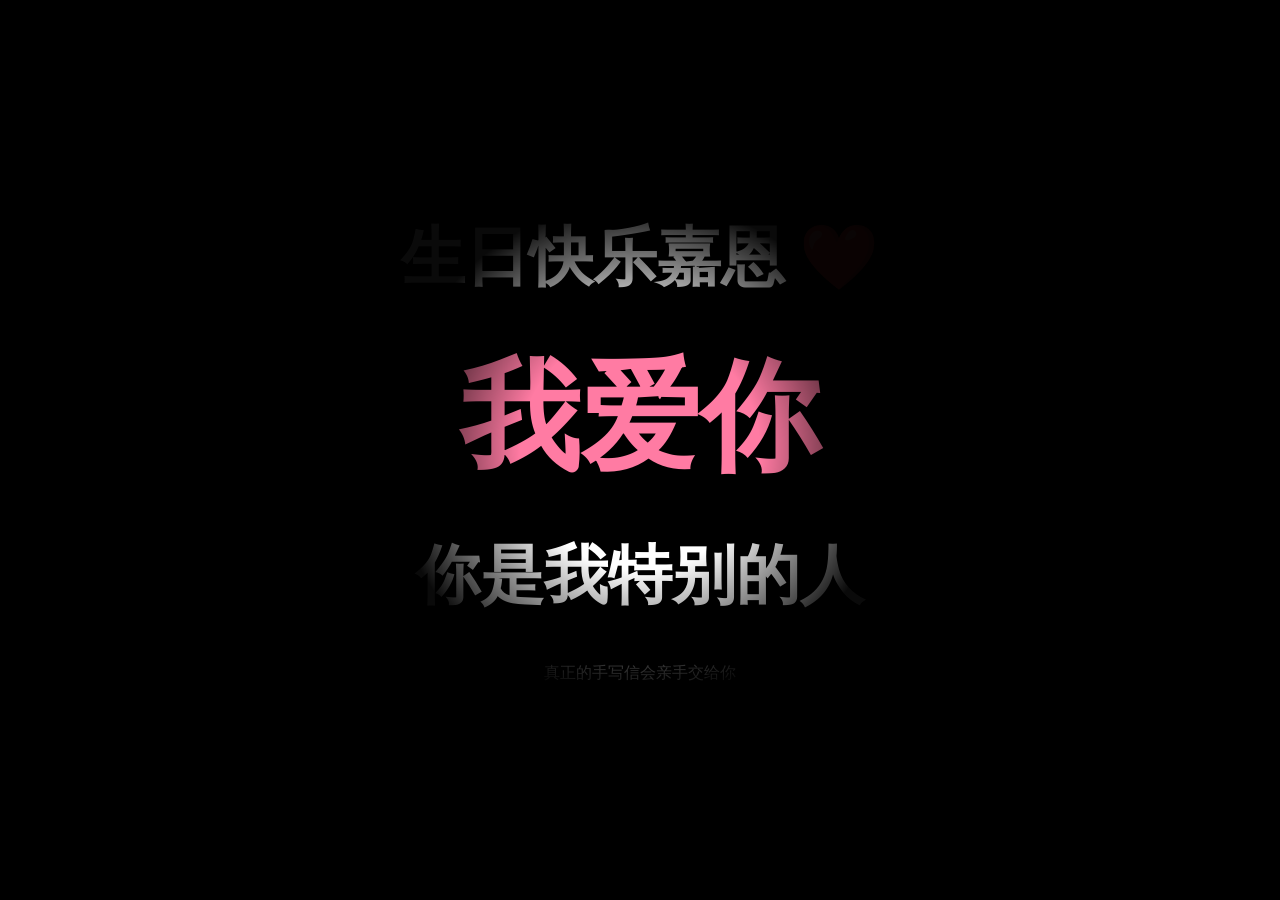
<file: letter/index.html>
﻿<!DOCTYPE html>
<html lang="en">

<head>

    <meta charset="UTF-8">

    <meta name="viewport"
          content="width=device-width, initial-scale=1.0">

    <title>One More Thing ❤️</title>

    <link rel="stylesheet"
          href="style.css">

    <link href="https://fonts.googleapis.com/css2?family=Poppins:wght@300;400;600&family=Sacramento&display=swap"
          rel="stylesheet">

</head>

<body>

    <section>

        <h2>

            <div class="top-text">
                生日快乐嘉恩 ❤️
            </div>

            <div class="main-text">
                我爱你
            </div>

            <div class="bottom-text">
                你是我特别的人
            </div>

        </h2>

        <p class="ps">

            真正的手写信会亲手交给你

        </p>

    </section>

    <div class="light"></div>

    <script src="script.js"></script>

</body>

</html>
</file>
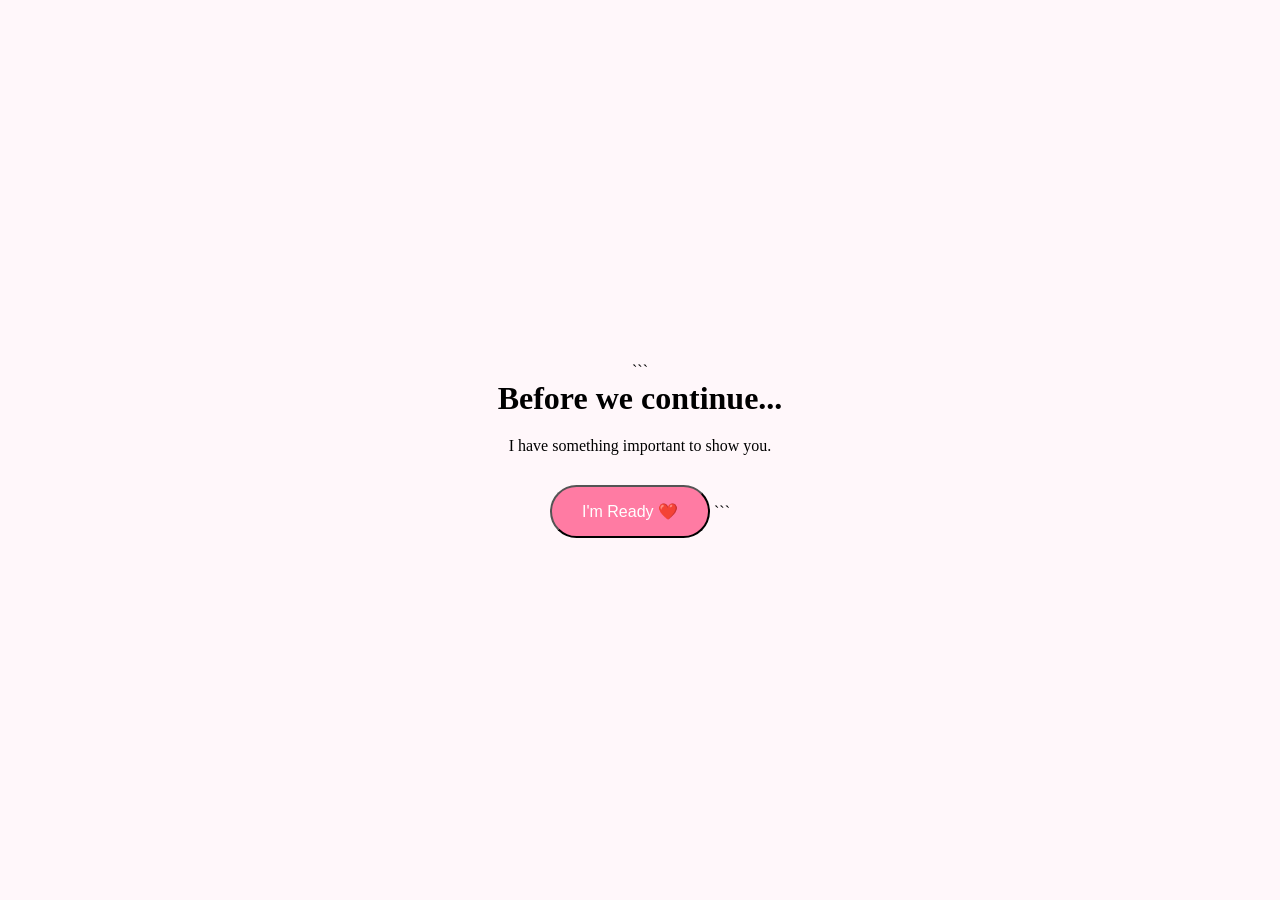
<file: prank/index.html>
﻿<!DOCTYPE html>

<html lang="en">

<head>

    <meta charset="UTF-8">
    <meta name="viewport"
          content="width=device-width, initial-scale=1.0">

    <title>One Last Thing ❤️</title>

    <link rel="stylesheet"
          href="style.css">

    <link href="https://fonts.googleapis.com/css2?family=Poppins:wght@300;400;600&display=swap"
          rel="stylesheet">

</head>

<body>

    <div id="container">

        ```
        <h1 id="title">
            Before we continue...
        </h1>

        <p id="text">
            I have something important to show you.
        </p>

        <button id="nextBtn">
            I'm Ready ❤️
        </button>
        ```

    </div>

    <script src="script.js"></script>

</body>

</html>
</file>
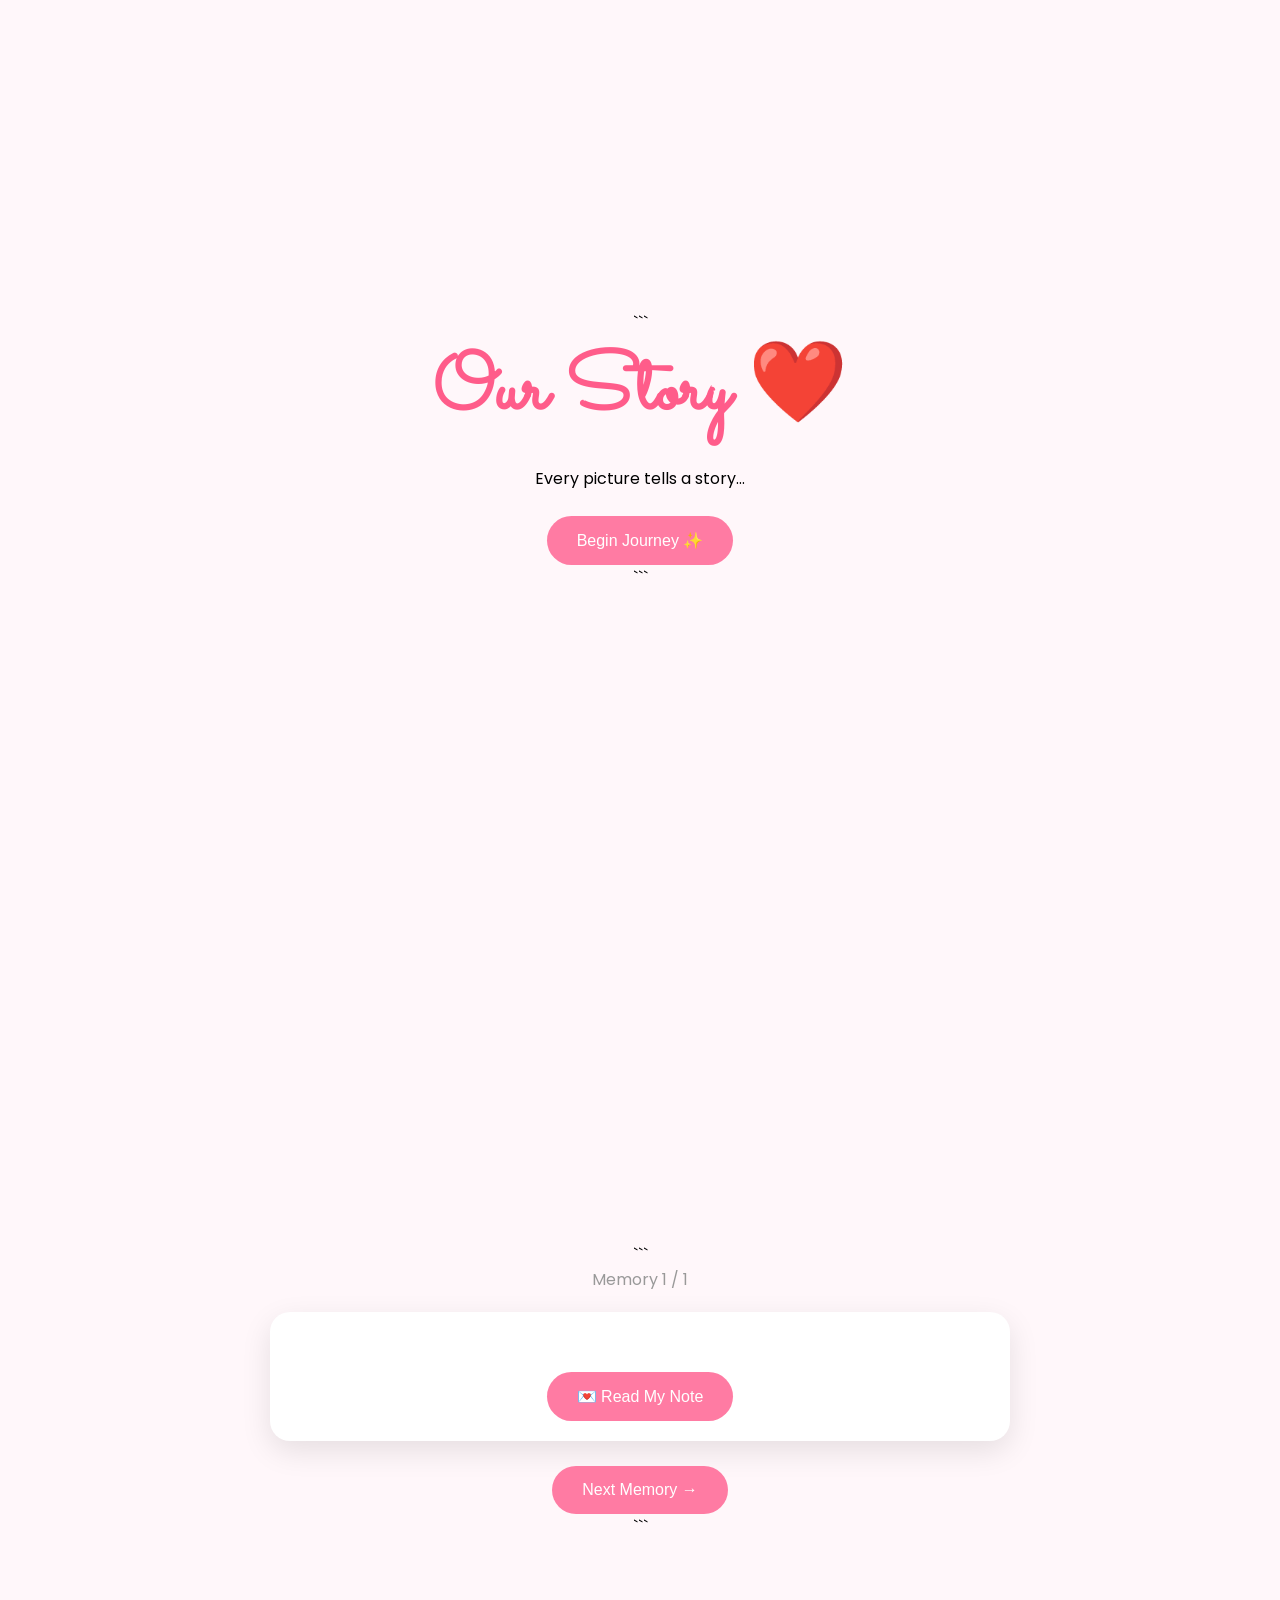
<file: story/index.html>
﻿<!DOCTYPE html>

<html lang="en">

<head>

    <meta charset="UTF-8">
    <meta name="viewport"
          content="width=device-width, initial-scale=1.0">

    <title>Our Story ❤️</title>

    <link rel="stylesheet"
          href="style.css">

    <link href="https://fonts.googleapis.com/css2?family=Poppins:wght@300;400;600&family=Sacramento&display=swap"
          rel="stylesheet">

</head>

<body>

    <div class="hero">

        ```
        <h1>Our Story ❤️</h1>

        <p>
            Every picture tells a story...
        </p>

        <button id="startBtn">
            Begin Journey ✨
        </button>
        ```

    </div>

    <div id="storyContainer"
         class="hidden">

        ```
        <div class="progress">

            <span id="progressText">
                Memory 1 / 1
            </span>

        </div>

        <div class="memory-card">

            <div id="mediaContainer">

            </div>

            <div id="memoryTitle"
                 class="memory-title"></div>

            <button id="noteBtn">
                💌 Read My Note
            </button>

            <div id="note"
                 class="note hidden"></div>

        </div>

        <button id="nextBtn">
            Next Memory →
        </button>
        ```

    </div>

    <script src="script.js"></script>

</body>

</html>
</file>
<file: letter/style.css>
﻿* {
    margin: 0;
    padding: 0;
    box-sizing: border-box;
}

html,
body {
    width: 100%;
    height: 100%;
    overflow: hidden;
    background: #000;
    font-family: 'Poppins',sans-serif;
}

section {
    position: relative;
    width: 100vw;
    height: 100vh;
    background: #000;
    display: flex;
    justify-content: center;
    align-items: center;
    flex-direction: column;
    text-align: center;
}

    section h2 {
        color: white;
        font-size: 5rem;
        line-height: 1.4;
        cursor: default;
        user-select: none;
    }

        section h2 span {
            color: #ff7ba3;
            font-family: 'Sacramento',cursive;
            font-size: 1.4em;
        }

.ps {
    margin-top: 40px;
    color: rgba(255,255,255,0.7);
    font-size: 1rem;
    max-width: 500px;
    line-height: 1.8;
}

.light {
    position: fixed;
    top: 0;
    left: 0;
    width: 100%;
    height: 100%;
    pointer-events: none;
    background: radial-gradient( circle at var(--x) var(--y), transparent 120px, rgba(0,0,0,0.96) 250px );
}

/* Mobile */

@media(max-width:768px) {

    section h2 {
        font-size: 3rem;
    }

    .ps {
        padding: 0 20px;
    }
}

.top-text {
    font-size: 0.8em;
    margin-bottom: 30px;
}

.main-text {
    color: #ff7ba3;
    font-family: 'Noto Sans SC',sans-serif;
    font-size: 1.5em;
    font-weight: bold;
    margin-bottom: 30px;
}

.bottom-text {
    font-size: 0.8em;
}
</file>
<file: prank/style.css>
﻿* {
    margin: 0;
    padding: 0;
    box-sizing: border-box;
}

body {
    ``` font-family:'Poppins',sans-serif;
    background: #fff7fa;
    min-height: 100vh;
    display: flex;
    justify-content: center;
    align-items: center;
    text-align: center;
    overflow: hidden;
    ```
}

#container {
    ``` max-width:700px;
    padding: 30px;
    ```
}

h1 {
    ``` color:#ff5c8a;
    margin-bottom: 20px;
    ```
}

p {
    ``` color:#666;
    margin-bottom: 30px;
    ```
}

button {
    ``` border:none;
    background: #ff7ba3;
    color: white;
    padding: 15px 30px;
    border-radius: 30px;
    cursor: pointer;
    font-size: 1rem;
    ```
}

.prank-image {
    ``` width:100vw;
    height: 100vh;
    object-fit: cover;
    ```
}

.fade {
    ``` animation:fadeIn .5s ease;
    ```
}

@keyframes fadeIn {

    ``` from {
        opacity: 0;
    }

    to {
        opacity: 1;
    }

    ```
}
</file>
<file: story/style.css>
* {
    margin: 0;
    padding: 0;
    box-sizing;
}

body {
    background: #fff7fa;
    font-family: 'Poppins',sans-serif;
    min-height: 100vh;
}

.hero {
    height: 100vh;
    display: flex;
    flex-direction: column;
    justify-content: center;
    align-items: center;
    text-align: center;
}

    .hero h1 {
        font-size: 5rem;
        color: #ff5c8a;
        font-family: 'Sacramento',cursive;
    }

    .hero p {
        margin-top: 15px;
    }

#startBtn,
#nextBtn,
#noteBtn {
    margin-top: 25px;
    border: none;
    padding: 15px 30px;
    border-radius: 30px;
    cursor: pointer;
    background: #ff7ba3;
    color: white;
    font-size: 1rem;
}

.hidden {
    display: none;
}

#storyContainer {
    display: flex;
    flex-direction: column;
    align-items: center;
    justify-content: center;
    min-height: 100vh;
    padding: 40px;
}

.progress {
    margin-bottom: 20px;
    color: #999;
}

.memory-card {
    background: white;
    width: 90%;
    max-width: 700px;
    border-radius: 20px;
    padding: 20px;
    text-align: center;
    box-shadow: 0 10px 30px rgba(0,0,0,.1);
    animation: slideIn .7s ease;
}

    .memory-card img {
        width: 100%;
        border-radius: 15px;
    }

    .memory-card video {
        width: 100%;
        border-radius: 15px;
    }

.memory-title {
    margin-top: 15px;
    font-size: 2rem;
    color: #ff5c8a;
    font-family: 'Sacramento',cursive;
}

.note {
    margin-top: 20px;
    padding: 15px;
    border-radius: 15px;
    background: #fff0f5;
    color: #555;
}

@keyframes slideIn {

    from {
        opacity: 0;
        transform: translateX(150px);
    }

    to {
        opacity: 1;
        transform: translateX(0);
    }
}
</file>
